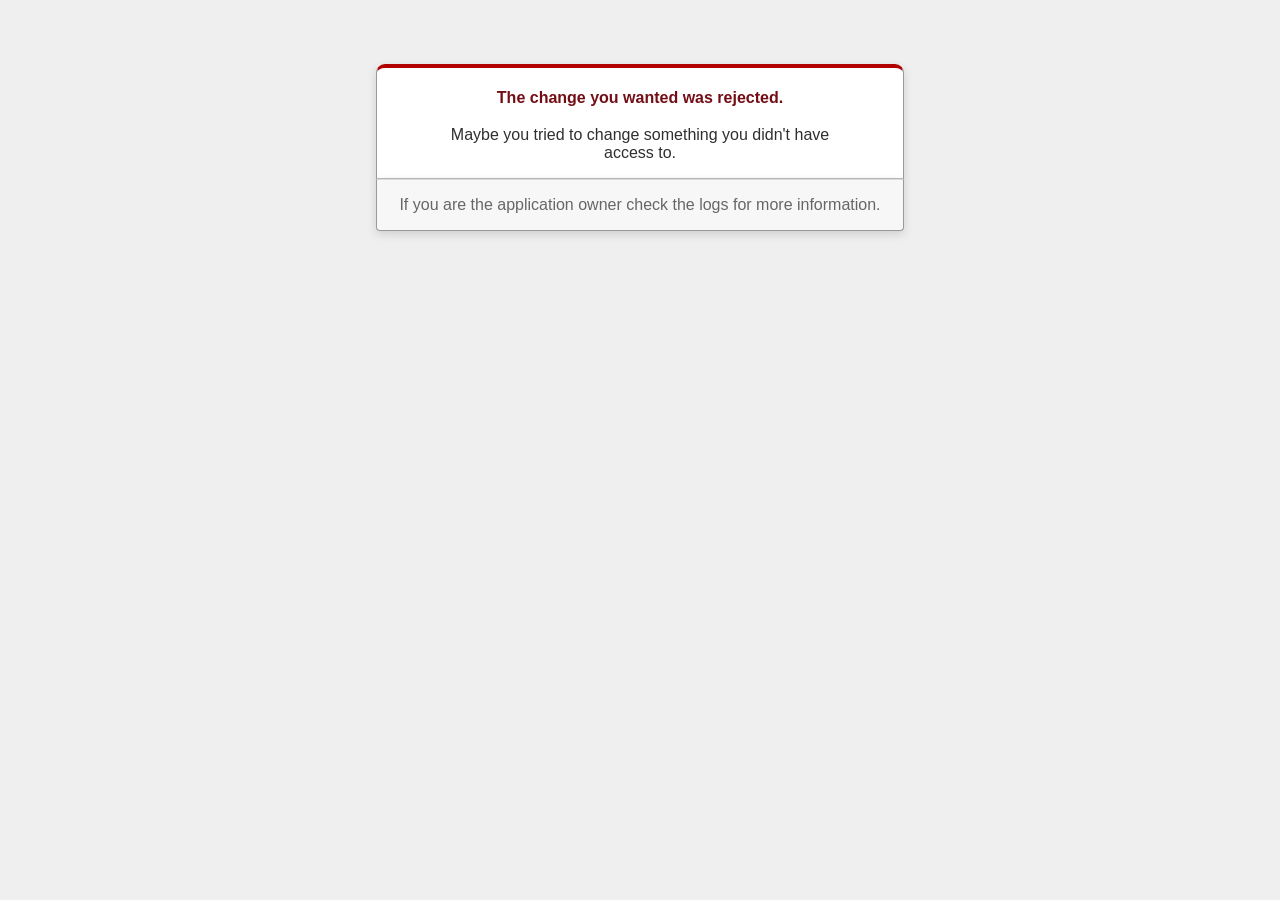
<file: public/422.html>
<!DOCTYPE html>
<html>
<head>
  <title>The change you wanted was rejected (422)</title>
  <meta name="viewport" content="width=device-width,initial-scale=1">
  <style>
  .rails-default-error-page {
    background-color: #EFEFEF;
    color: #2E2F30;
    text-align: center;
    font-family: arial, sans-serif;
    margin: 0;
  }

  .rails-default-error-page div.dialog {
    width: 95%;
    max-width: 33em;
    margin: 4em auto 0;
  }

  .rails-default-error-page div.dialog > div {
    border: 1px solid #CCC;
    border-right-color: #999;
    border-left-color: #999;
    border-bottom-color: #BBB;
    border-top: #B00100 solid 4px;
    border-top-left-radius: 9px;
    border-top-right-radius: 9px;
    background-color: white;
    padding: 7px 12% 0;
    box-shadow: 0 3px 8px rgba(50, 50, 50, 0.17);
  }

  .rails-default-error-page h1 {
    font-size: 100%;
    color: #730E15;
    line-height: 1.5em;
  }

  .rails-default-error-page div.dialog > p {
    margin: 0 0 1em;
    padding: 1em;
    background-color: #F7F7F7;
    border: 1px solid #CCC;
    border-right-color: #999;
    border-left-color: #999;
    border-bottom-color: #999;
    border-bottom-left-radius: 4px;
    border-bottom-right-radius: 4px;
    border-top-color: #DADADA;
    color: #666;
    box-shadow: 0 3px 8px rgba(50, 50, 50, 0.17);
  }
  </style>
</head>

<body class="rails-default-error-page">
  <!-- This file lives in public/422.html -->
  <div class="dialog">
    <div>
      <h1>The change you wanted was rejected.</h1>
      <p>Maybe you tried to change something you didn't have access to.</p>
    </div>
    <p>If you are the application owner check the logs for more information.</p>
  </div>
</body>
</html>
</file>
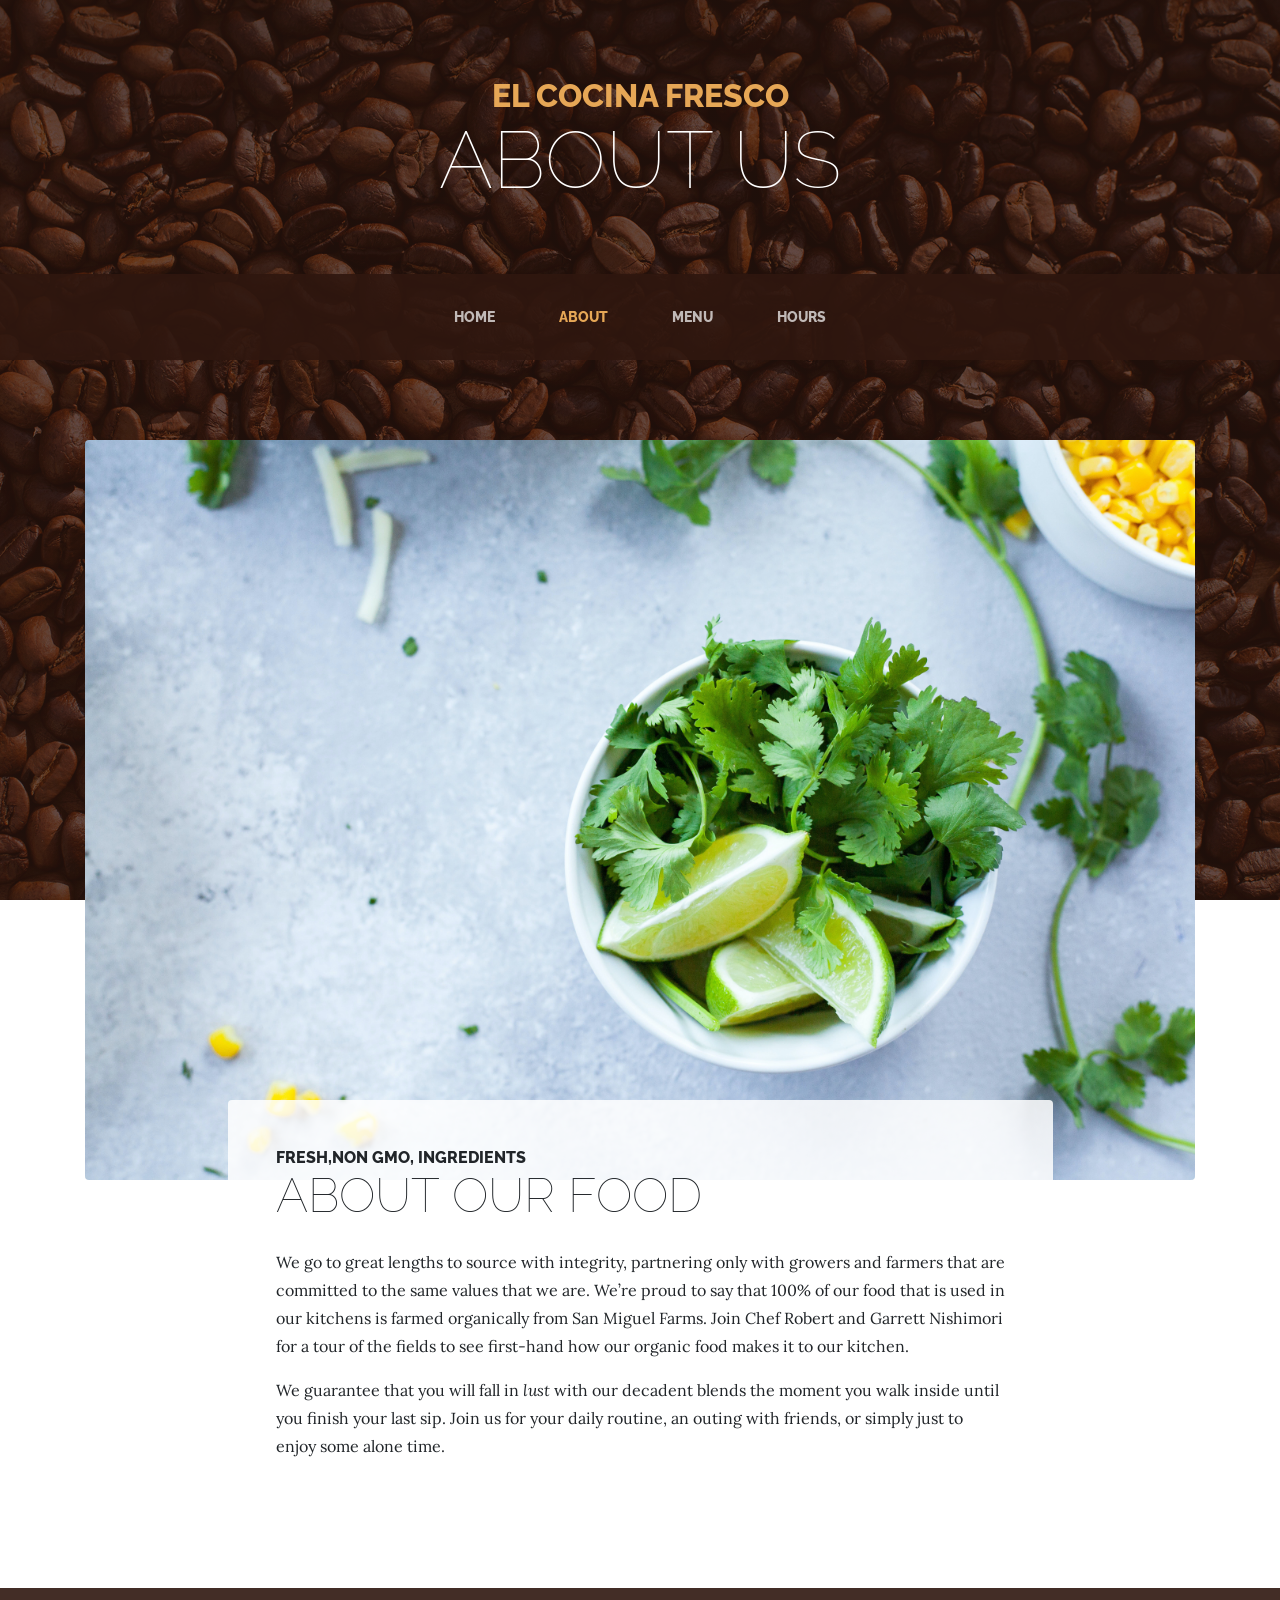
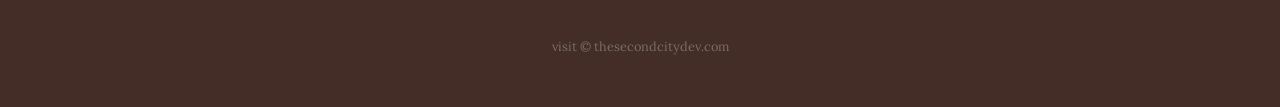
<file: public/about.html>
<!DOCTYPE html>
<html lang="en">
  <head>
    <meta charset="utf-8" />
    <meta name="viewport" content="width=device-width, initial-scale=1, shrink-to-fit=no" />
    <meta name="description" content="" />
    <meta name="author" content="" />

    <title>Business Casual - Start Bootstrap Theme</title>

    <!-- Bootstrap core CSS -->
    <link href="vendor/bootstrap/css/bootstrap.min.css" rel="stylesheet" />

    <!-- Custom fonts for this template -->
    <link
      href="https://fonts.googleapis.com/css?family=Raleway:100,100i,200,200i,300,300i,400,400i,500,500i,600,600i,700,700i,800,800i,900,900i"
      rel="stylesheet"
    />
    <link href="https://fonts.googleapis.com/css?family=Lora:400,400i,700,700i" rel="stylesheet" />

    <!-- Custom styles for this template -->
    <link href="css/business-casual.min.css" rel="stylesheet" />
  </head>

  <body>
    <h1 class="site-heading text-center text-white d-none d-lg-block">
      <span class="site-heading-upper text-primary mb-3">El Cocina Fresco</span>
      <span class="site-heading-lower">About Us</span>
    </h1>

    <!-- Navigation -->
    <nav class="navbar navbar-expand-lg navbar-dark py-lg-4" id="mainNav">
      <div class="container">
        <a class="navbar-brand text-uppercase text-expanded font-weight-bold d-lg-none" href="#">Start Bootstrap</a>
        <button
          class="navbar-toggler"
          type="button"
          data-toggle="collapse"
          data-target="#navbarResponsive"
          aria-controls="navbarResponsive"
          aria-expanded="false"
          aria-label="Toggle navigation"
        >
          <span class="navbar-toggler-icon"></span>
        </button>
        <div class="collapse navbar-collapse" id="navbarResponsive">
          <ul class="navbar-nav mx-auto">
            <li class="nav-item px-lg-4">
              <a class="nav-link text-uppercase text-expanded" href="/">
                Home
                <span class="sr-only">(current)</span>
              </a>
            </li>
            <li class="nav-item active px-lg-4">
              <a class="nav-link text-uppercase text-expanded" href="/about">About</a>
            </li>
            <li class="nav-item px-lg-4">
              <a class="nav-link text-uppercase text-expanded" href="/items">Menu</a>
            </li>
            <li class="nav-item px-lg-4">
              <a class="nav-link text-uppercase text-expanded" href="store.html">Hours</a>
            </li>
          </ul>
        </div>
      </div>
    </nav>

    <section class="page-section about-heading">
      <div class="container">
        <img class="img-fluid rounded about-heading-img mb-3 mb-lg-0" src="img/about2.jpg" alt="" />
        <div class="about-heading-content">
          <div class="row">
            <div class="col-xl-9 col-lg-10 mx-auto">
              <div class="bg-faded rounded p-5">
                <h2 class="section-heading mb-4">
                  <span class="section-heading-upper">Fresh,Non GMO, Ingredients</span>
                  <span class="section-heading-lower">About Our Food</span>
                </h2>
                <p>
                  We go to great lengths to source with integrity, partnering only with growers and farmers that are
                  committed to the same values that we are. We’re proud to say that 100% of our food that is used in our
                  kitchens is farmed organically from San Miguel Farms. Join Chef Robert and Garrett Nishimori for a
                  tour of the fields to see first-hand how our organic food makes it to our kitchen.
                </p>
                <p class="mb-0">
                  We guarantee that you will fall in
                  <em>lust</em>
                  with our decadent blends the moment you walk inside until you finish your last sip. Join us for your
                  daily routine, an outing with friends, or simply just to enjoy some alone time.
                </p>
              </div>
            </div>
          </div>
        </div>
      </div>
    </section>

    <footer class="footer text-faded text-center py-5">
      <div class="container">
        <p class="m-0 small">visit &copy; thesecondcitydev.com</p>
      </div>
    </footer>

    <!-- Bootstrap core JavaScript -->
    <script src="vendor/jquery/jquery.min.js"></script>
    <script src="vendor/bootstrap/js/bootstrap.bundle.min.js"></script>
  </body>
</html>
</file>
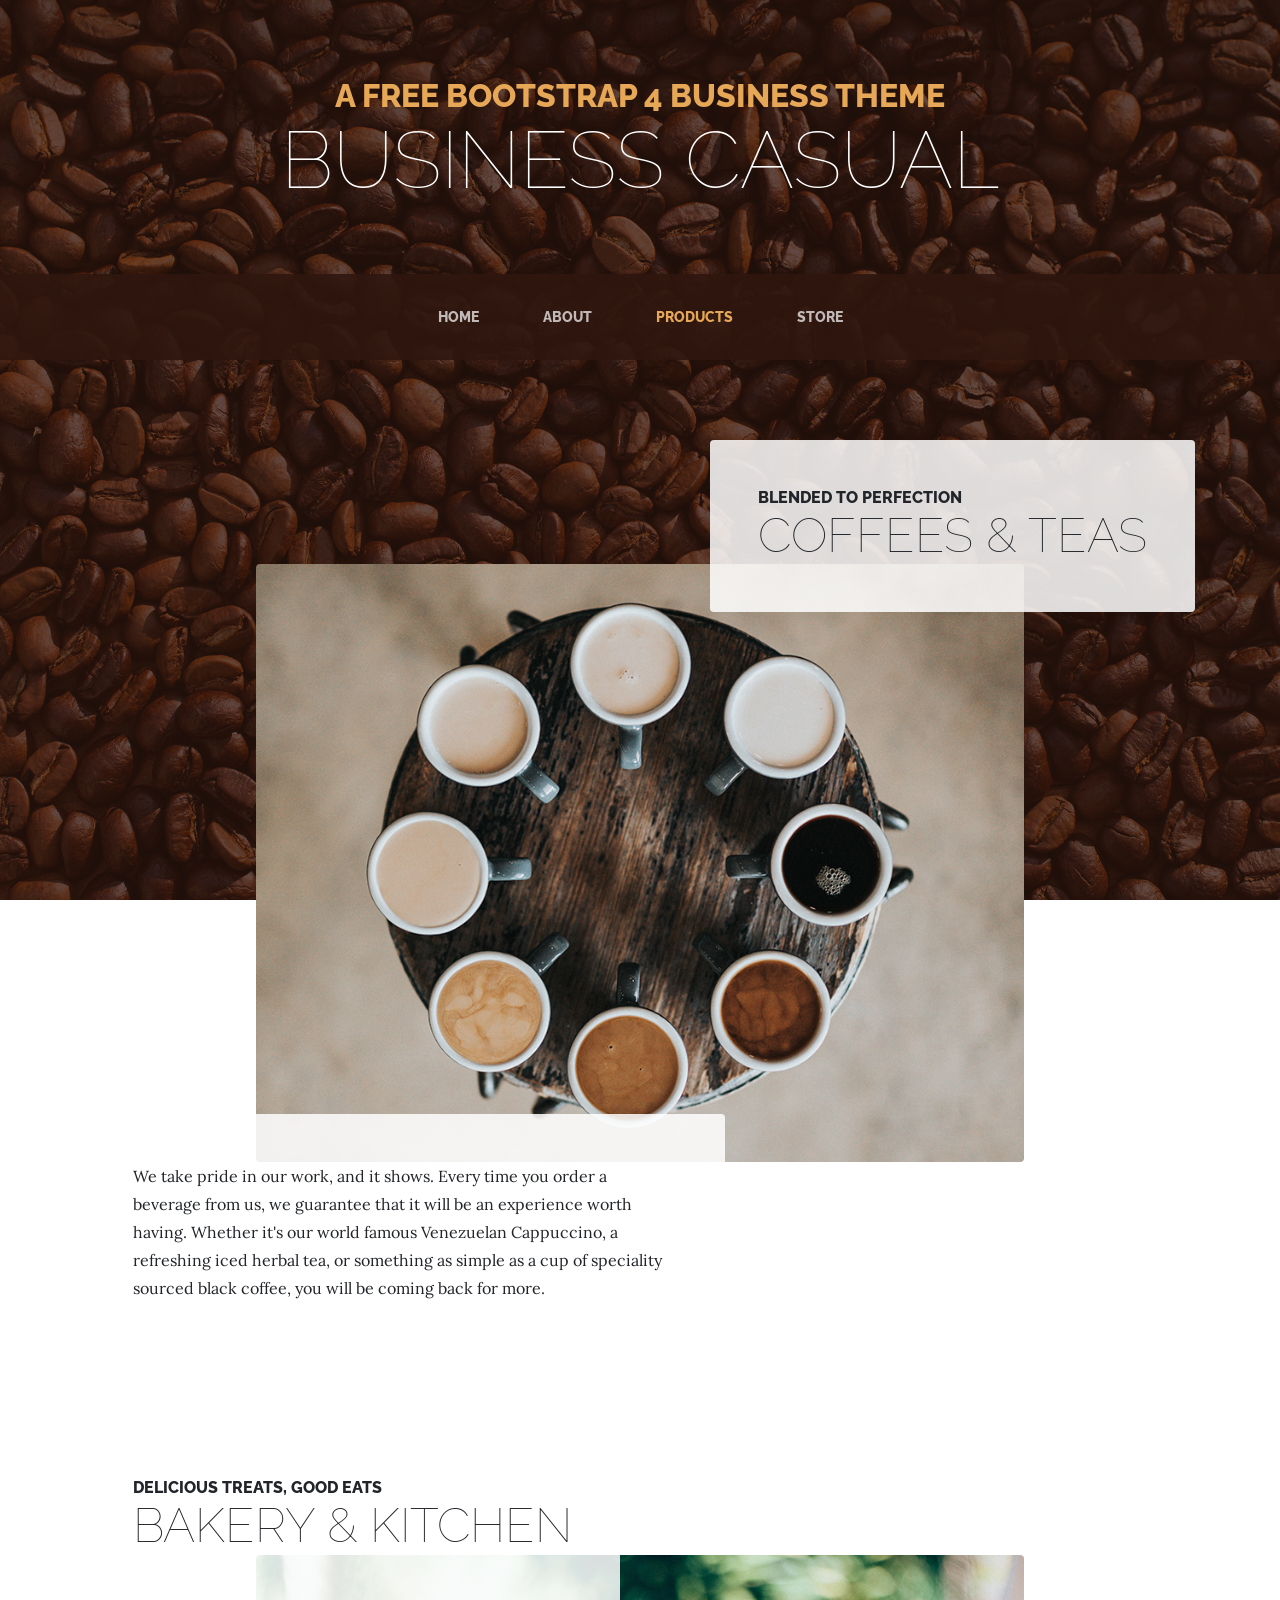
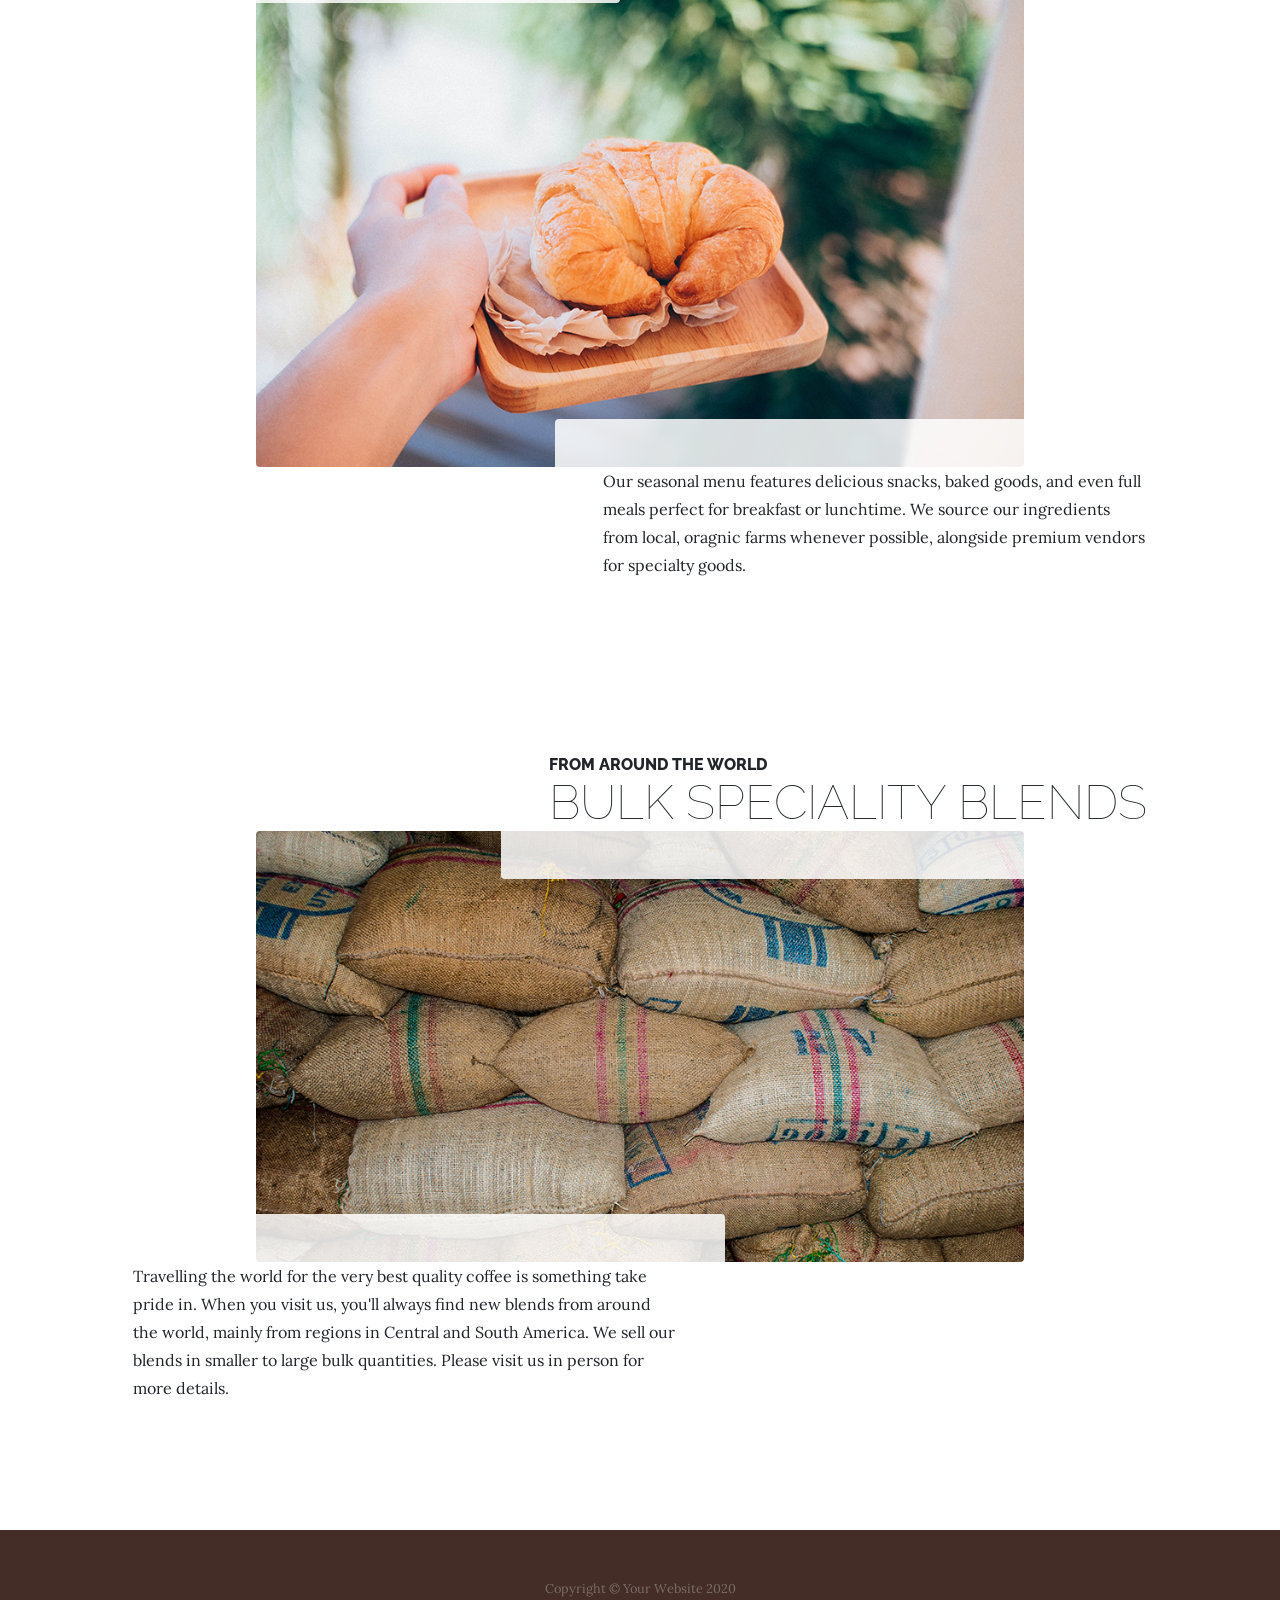
<file: public/products.html>
<!DOCTYPE html>
<html lang="en">

<head>

  <meta charset="utf-8">
  <meta name="viewport" content="width=device-width, initial-scale=1, shrink-to-fit=no">
  <meta name="description" content="">
  <meta name="author" content="">

  <title>Business Casual - Start Bootstrap Theme</title>

  <!-- Bootstrap core CSS -->
  <link href="vendor/bootstrap/css/bootstrap.min.css" rel="stylesheet">

  <!-- Custom fonts for this template -->
  <link href="https://fonts.googleapis.com/css?family=Raleway:100,100i,200,200i,300,300i,400,400i,500,500i,600,600i,700,700i,800,800i,900,900i" rel="stylesheet">
  <link href="https://fonts.googleapis.com/css?family=Lora:400,400i,700,700i" rel="stylesheet">

  <!-- Custom styles for this template -->
  <link href="css/business-casual.min.css" rel="stylesheet">

</head>

<body>

  <h1 class="site-heading text-center text-white d-none d-lg-block">
    <span class="site-heading-upper text-primary mb-3">A Free Bootstrap 4 Business Theme</span>
    <span class="site-heading-lower">Business Casual</span>
  </h1>

  <!-- Navigation -->
  <nav class="navbar navbar-expand-lg navbar-dark py-lg-4" id="mainNav">
    <div class="container">
      <a class="navbar-brand text-uppercase text-expanded font-weight-bold d-lg-none" href="#">Start Bootstrap</a>
      <button class="navbar-toggler" type="button" data-toggle="collapse" data-target="#navbarResponsive" aria-controls="navbarResponsive" aria-expanded="false" aria-label="Toggle navigation">
        <span class="navbar-toggler-icon"></span>
      </button>
      <div class="collapse navbar-collapse" id="navbarResponsive">
        <ul class="navbar-nav mx-auto">
          <li class="nav-item px-lg-4">
            <a class="nav-link text-uppercase text-expanded" href="index.html">Home
              <span class="sr-only">(current)</span>
            </a>
          </li>
          <li class="nav-item px-lg-4">
            <a class="nav-link text-uppercase text-expanded" href="about.html">About</a>
          </li>
          <li class="nav-item active px-lg-4">
            <a class="nav-link text-uppercase text-expanded" href="products.html">Products</a>
          </li>
          <li class="nav-item px-lg-4">
            <a class="nav-link text-uppercase text-expanded" href="store.html">Store</a>
          </li>
        </ul>
      </div>
    </div>
  </nav>

  <section class="page-section">
    <div class="container">
      <div class="product-item">
        <div class="product-item-title d-flex">
          <div class="bg-faded p-5 d-flex ml-auto rounded">
            <h2 class="section-heading mb-0">
              <span class="section-heading-upper">Blended to Perfection</span>
              <span class="section-heading-lower">Coffees &amp; Teas</span>
            </h2>
          </div>
        </div>
        <img class="product-item-img mx-auto d-flex rounded img-fluid mb-3 mb-lg-0" src="img/products-01.jpg" alt="">
        <div class="product-item-description d-flex mr-auto">
          <div class="bg-faded p-5 rounded">
            <p class="mb-0">We take pride in our work, and it shows. Every time you order a beverage from us, we guarantee that it will be an experience worth having. Whether it's our world famous Venezuelan Cappuccino, a refreshing iced herbal tea, or something as simple as a cup of speciality sourced black coffee, you will be coming back for more.</p>
          </div>
        </div>
      </div>
    </div>
  </section>

  <section class="page-section">
    <div class="container">
      <div class="product-item">
        <div class="product-item-title d-flex">
          <div class="bg-faded p-5 d-flex mr-auto rounded">
            <h2 class="section-heading mb-0">
              <span class="section-heading-upper">Delicious Treats, Good Eats</span>
              <span class="section-heading-lower">Bakery &amp; Kitchen</span>
            </h2>
          </div>
        </div>
        <img class="product-item-img mx-auto d-flex rounded img-fluid mb-3 mb-lg-0" src="img/products-02.jpg" alt="">
        <div class="product-item-description d-flex ml-auto">
          <div class="bg-faded p-5 rounded">
            <p class="mb-0">Our seasonal menu features delicious snacks, baked goods, and even full meals perfect for breakfast or lunchtime. We source our ingredients from local, oragnic farms whenever possible, alongside premium vendors for specialty goods.</p>
          </div>
        </div>
      </div>
    </div>
  </section>

  <section class="page-section">
    <div class="container">
      <div class="product-item">
        <div class="product-item-title d-flex">
          <div class="bg-faded p-5 d-flex ml-auto rounded">
            <h2 class="section-heading mb-0">
              <span class="section-heading-upper">From Around the World</span>
              <span class="section-heading-lower">Bulk Speciality Blends</span>
            </h2>
          </div>
        </div>
        <img class="product-item-img mx-auto d-flex rounded img-fluid mb-3 mb-lg-0" src="img/products-03.jpg" alt="">
        <div class="product-item-description d-flex mr-auto">
          <div class="bg-faded p-5 rounded">
            <p class="mb-0">Travelling the world for the very best quality coffee is something take pride in. When you visit us, you'll always find new blends from around the world, mainly from regions in Central and South America. We sell our blends in smaller to large bulk quantities. Please visit us in person for more details.</p>
          </div>
        </div>
      </div>
    </div>
  </section>

  <footer class="footer text-faded text-center py-5">
    <div class="container">
      <p class="m-0 small">Copyright &copy; Your Website 2020</p>
    </div>
  </footer>

  <!-- Bootstrap core JavaScript -->
  <script src="vendor/jquery/jquery.min.js"></script>
  <script src="vendor/bootstrap/js/bootstrap.bundle.min.js"></script>

</body>

</html>
</file>
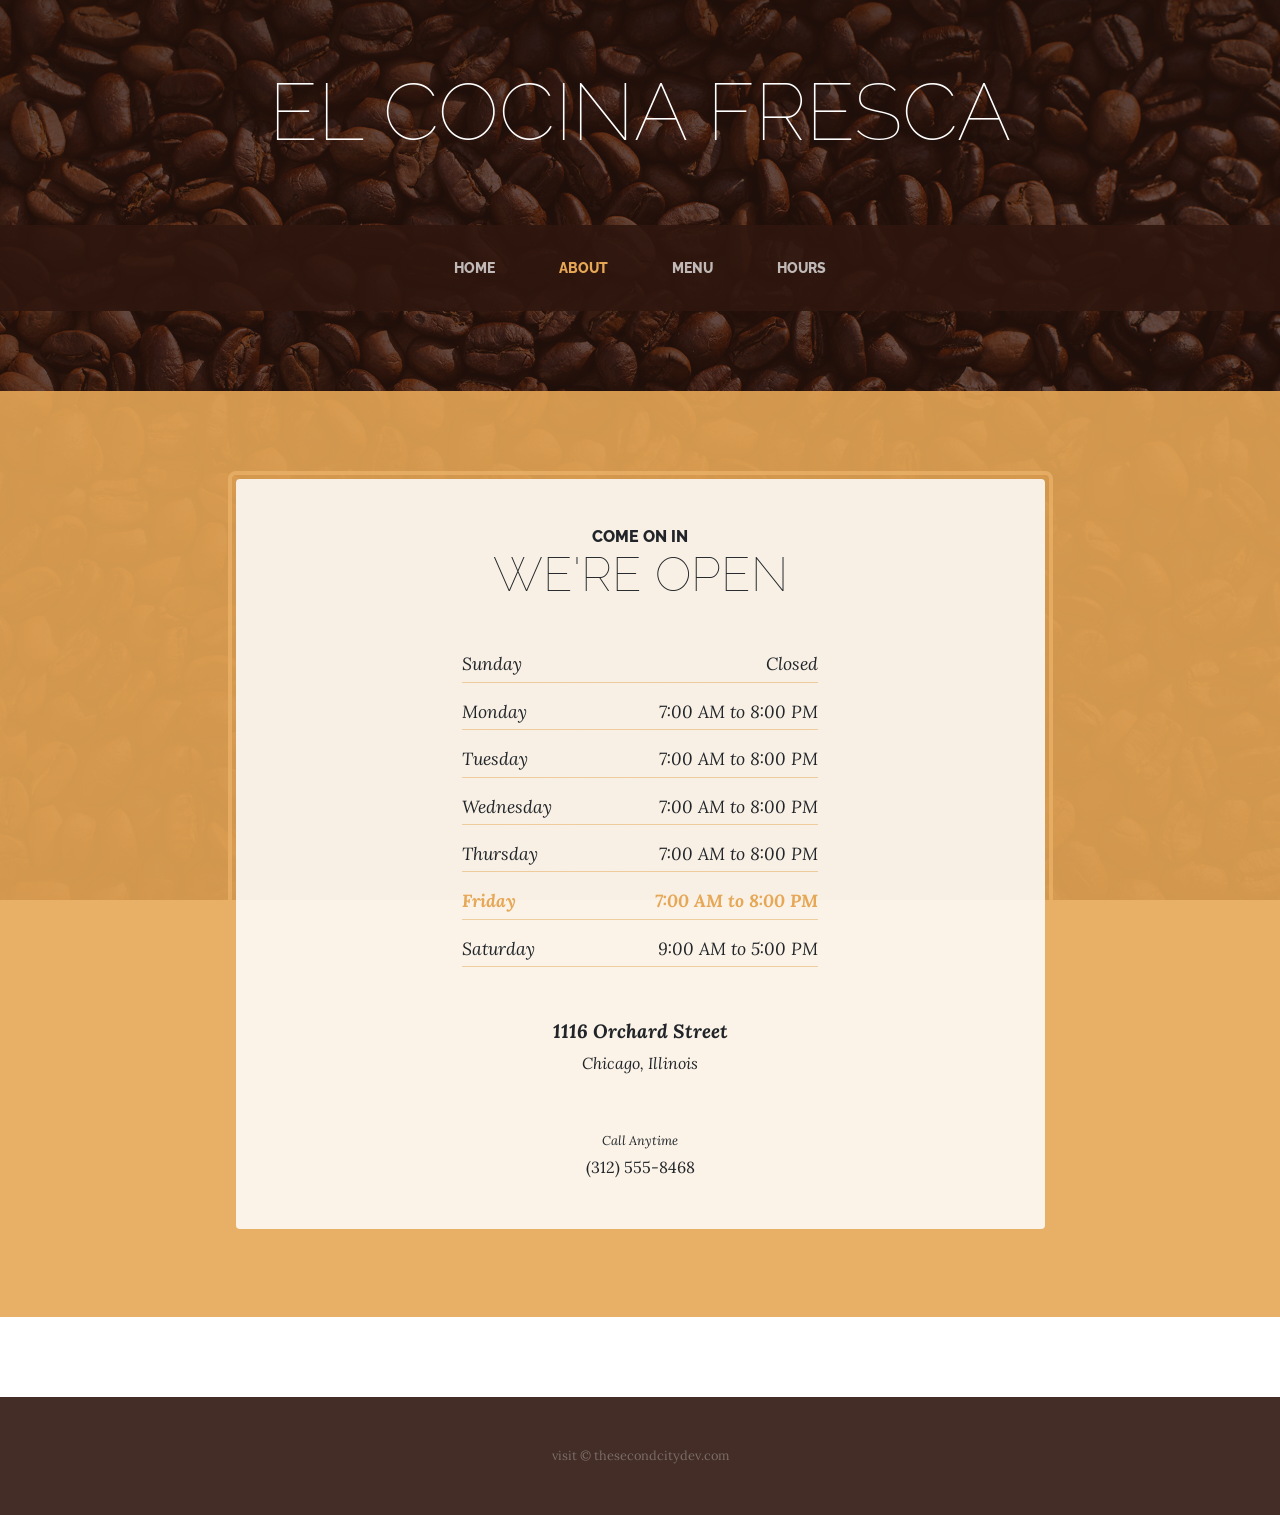
<file: public/store.html>
<!DOCTYPE html>
<html lang="en">
  <head>
    <meta charset="utf-8" />
    <meta name="viewport" content="width=device-width, initial-scale=1, shrink-to-fit=no" />
    <meta name="description" content="" />
    <meta name="author" content="" />

    <title>Business Casual - Start Bootstrap Theme</title>

    <!-- Bootstrap core CSS -->
    <link href="vendor/bootstrap/css/bootstrap.min.css" rel="stylesheet" />


    <!-- Custom fonts for this template -->
    <link
      href="https://fonts.googleapis.com/css?family=Raleway:100,100i,200,200i,300,300i,400,400i,500,500i,600,600i,700,700i,800,800i,900,900i"
      rel="stylesheet"
    />
    <link href="https://fonts.googleapis.com/css?family=Lora:400,400i,700,700i" rel="stylesheet" />

    <!-- Custom styles for this template -->
    <link href="css/business-casual.min.css" rel="stylesheet" />
  </head>

  <body>
    <h1 class="site-heading text-center text-white d-none d-lg-block">
      <span class="site-heading-upper text-primary text-white mb-3">
      <span class="site-heading-lower text-white">El Cocina Fresca</span>
    </h1>

    <!-- Navigation -->
    <nav class="navbar navbar-expand-lg navbar-dark py-lg-4" id="mainNav">
      <div class="container">
        <a class="navbar-brand text-uppercase text-expanded font-weight-bold d-lg-none" href="#">Start Bootstrap</a>
        <button
          class="navbar-toggler"
          type="button"
          data-toggle="collapse"
          data-target="#navbarResponsive"
          aria-controls="navbarResponsive"
          aria-expanded="false"
          aria-label="Toggle navigation"
        >
          <span class="navbar-toggler-icon"></span>
        </button>
        <div class="collapse navbar-collapse" id="navbarResponsive">
          <ul class="navbar-nav mx-auto">
            <li class="nav-item px-lg-4">
              <a class="nav-link text-uppercase text-expanded" href="/">
                Home
                <span class="sr-only">(current)</span>
              </a>
            </li>
            <li class="nav-item active px-lg-4">
              <a class="nav-link text-uppercase text-expanded" href="/about">About</a>
            </li>
            <li class="nav-item px-lg-4">
              <a class="nav-link text-uppercase text-expanded" href="/items">Menu</a>
            </li>
            <li class="nav-item px-lg-4">
              <a class="nav-link text-uppercase text-expanded" href="store.html">Hours</a>
            </li>
          </ul>
        </div>
      </div>
    </nav>

    <section class="page-section cta">
      <div class="container">
        <div class="row">
          <div class="col-xl-9 mx-auto">
            <div class="cta-inner text-center rounded">
              <h2 class="section-heading mb-5">
                <span class="section-heading-upper">Come On In</span>
                <span class="section-heading-lower">We're Open</span>
              </h2>
              <ul class="list-unstyled list-hours mb-5 text-left mx-auto">
                <li class="list-unstyled-item list-hours-item d-flex">
                  Sunday
                  <span class="ml-auto">Closed</span>
                </li>
                <li class="list-unstyled-item list-hours-item d-flex">
                  Monday
                  <span class="ml-auto">7:00 AM to 8:00 PM</span>
                </li>
                <li class="list-unstyled-item list-hours-item d-flex">
                  Tuesday
                  <span class="ml-auto">7:00 AM to 8:00 PM</span>
                </li>
                <li class="list-unstyled-item list-hours-item d-flex">
                  Wednesday
                  <span class="ml-auto">7:00 AM to 8:00 PM</span>
                </li>
                <li class="list-unstyled-item list-hours-item d-flex">
                  Thursday
                  <span class="ml-auto">7:00 AM to 8:00 PM</span>
                </li>
                <li class="list-unstyled-item list-hours-item d-flex">
                  Friday
                  <span class="ml-auto">7:00 AM to 8:00 PM</span>
                </li>
                <li class="list-unstyled-item list-hours-item d-flex">
                  Saturday
                  <span class="ml-auto">9:00 AM to 5:00 PM</span>
                </li>
              </ul>
              <p class="address mb-5">
                <em>
                  <strong>1116 Orchard Street</strong>
                  <br />
                  Chicago, Illinois
                </em>
              </p>
              <p class="mb-0">
                <small>
                  <em>Call Anytime</em>
                </small>
                <br />
                (312) 555-8468
              </p>
            </div>
          </div>
        </div>
      </div>
    </section>

   

    <footer class="footer text-faded text-center py-5">
      <div class="container">
        <p class="m-0 small">visit &copy; thesecondcitydev.com</p>
      </div>
    </footer>



    <!-- Bootstrap core JavaScript -->
    <script src="vendor/jquery/jquery.min.js"></script>
    <script src="vendor/bootstrap/js/bootstrap.bundle.min.js"></script>

    <!-- Script to highlight the active date in the hours list -->
    <script>
      $(".list-hours li")
        .eq(new Date().getDay())
        .addClass("today");
    </script>
  </body>
</html>
</file>
<file: public/css/business-casual.min.css>
/*!
 * Start Bootstrap - Business Casual v5.0.10 (https://startbootstrap.com/themes/business-casual)
 * Copyright 2013-2020 Start Bootstrap
 * Licensed under MIT (https://github.com/StartBootstrap/startbootstrap-business-casual/blob/master/LICENSE)
 */body{font-family:Lora;background-image:linear-gradient(rgba(47,23,15,.65),rgba(47,23,15,.65)),url(../img/bg.jpg);background-attachment:fixed;background-position:center;background-size:cover}h1,h2,h3,h4,h5,h6{font-family:Raleway}p{line-height:1.75}.text-faded{color:rgba(255,255,255,.3)}.site-heading{margin-top:5rem;margin-bottom:5rem;text-transform:uppercase;line-height:1;font-family:Raleway}.site-heading .site-heading-upper{display:block;font-size:2rem;font-weight:800}.site-heading .site-heading-lower{font-size:5rem;font-weight:100;line-height:4rem}.page-section{margin-top:5rem;margin-bottom:5rem}.section-heading{text-transform:uppercase}.section-heading .section-heading-upper{display:block;font-size:1rem;font-weight:800}.section-heading .section-heading-lower{display:block;font-size:3rem;font-weight:100}.bg-faded{background-color:rgba(255,255,255,.85)}#mainNav{background-color:rgba(47,23,15,.9);font-family:Raleway}#mainNav .navbar-brand{color:#e6a756}#mainNav .navbar-nav .nav-item .nav-link{color:rgba(255,255,255,.7);font-weight:800}#mainNav .navbar-nav .nav-item.active .nav-link{color:#e6a756}@media (min-width:992px){#mainNav .navbar-nav .nav-item .nav-link{font-size:.9rem}#mainNav .navbar-nav .nav-item .nav-link:hover{color:rgba(255,255,255,.4)}#mainNav .navbar-nav .nav-item.active .nav-link:hover{color:#e6a756}}.btn-xl{font-weight:700;font-size:.8rem;padding-top:1.5rem;padding-bottom:1.5rem;padding-left:2rem;padding-right:2rem}.intro{position:relative}@media (min-width:992px){.intro .intro-img{width:75%;float:right}.intro .intro-text{left:0;width:60%;margin-top:3rem;position:absolute}.intro .intro-text .intro-button{width:100%;left:0;position:absolute;bottom:-2rem}}@media (min-width:1200px){.intro .intro-text{width:45%}}.cta{padding-top:5rem;padding-bottom:5rem;background-color:rgba(230,167,86,.9)}.cta .cta-inner{position:relative;padding:3rem;margin:.5rem;background-color:rgba(255,255,255,.85)}.cta .cta-inner:before{border-radius:.5rem;content:'';position:absolute;top:-.5rem;bottom:-.5rem;left:-.5rem;right:-.5rem;border:.25rem solid rgba(255,255,255,.85);z-index:-1}@media (min-width:992px){.about-heading .about-heading-img{position:relative;z-index:0}.about-heading .about-heading-content{margin-top:-5rem;position:relative;z-index:1}}@media (min-width:992px){.product-item .product-item-title{position:relative;z-index:1;margin-bottom:-3rem}.product-item .product-item-img{position:relative;z-index:0;max-width:60vw}.product-item .product-item-description{position:relative;z-index:1;margin-top:-3rem;max-width:50vw}}.list-hours{font-size:.9rem}.list-hours .list-hours-item{border-bottom:1px solid rgba(230,167,86,.5);padding-bottom:.25rem;margin-bottom:1rem;font-style:italic}.list-hours .list-hours-item.today{font-weight:700;color:#e6a756}@media (min-width:992px){.list-hours{width:50%;font-size:1.1rem}}.address strong{font-size:1.2rem}.footer{background-color:rgba(47,23,15,.9)}.text-primary{color:#e6a756!important}.bg-primary{background-color:#e6a756!important}.btn{box-shadow:0 3px 3px 0 rgba(33,37,41,.1)}.btn-primary{background-color:#e6a756;border-color:#e6a756}.btn-primary:active,.btn-primary:focus,.btn-primary:hover{background-color:#df902a;border-color:#df902a}.font-weight-light{font-weight:100!important}
</file>
